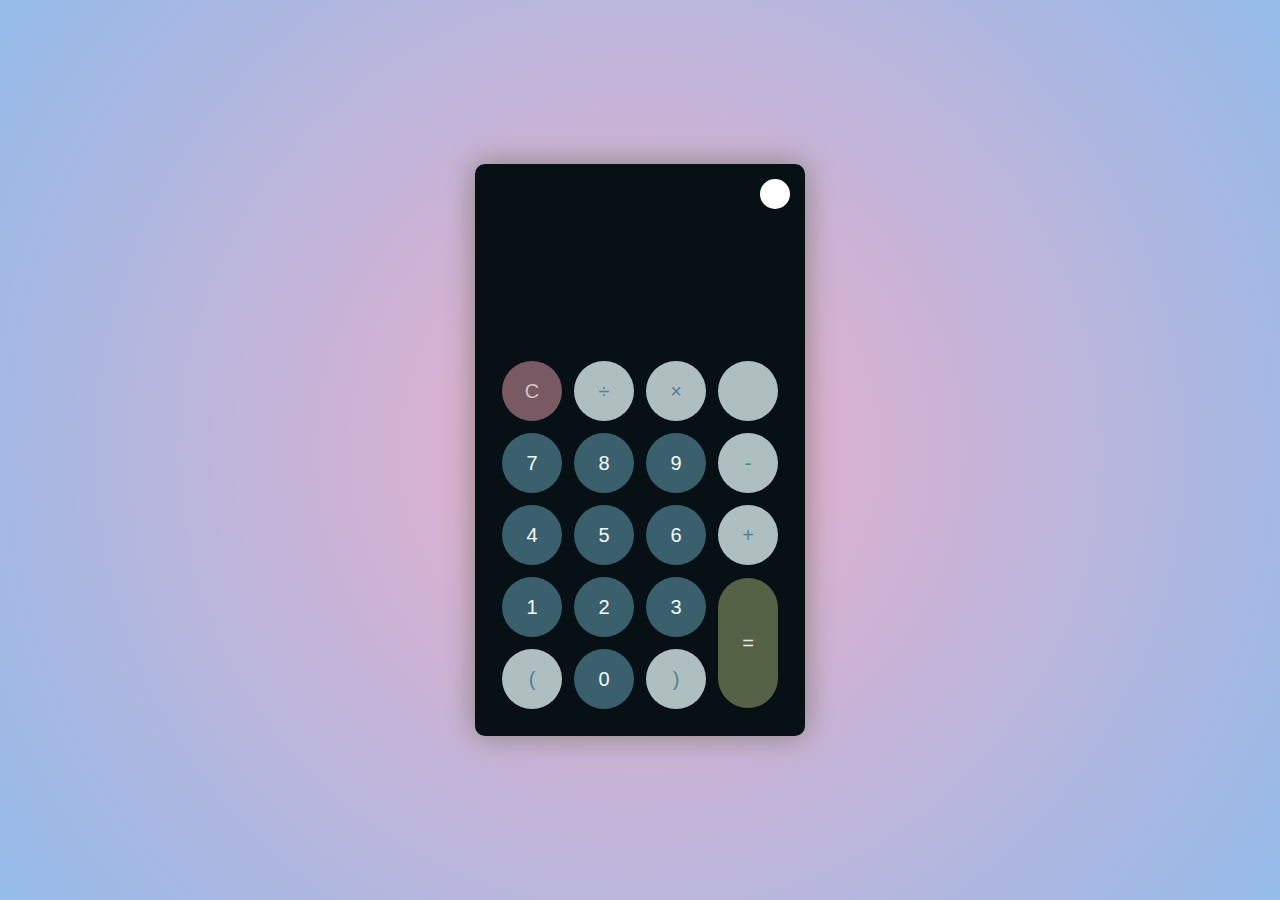
<file: Calculator/index.html>
<!DOCTYPE html>
<html lang="en" >
<head>
  <meta charset="UTF-8">
  <title> Calculator &amp; Calculator</title>
  <link rel="stylesheet" href="./style.css">

</head>
<body>
<!-- partial:index.partial.html -->
<div class="container">
  <div class="calculator dark">
    <div class="theme-toggler active">
      <i class="toggler-icon"></i>
    </div>
    <div class="display-screen">
      <div id="display"></div>
    </div>
    <div class="buttons">
      <table>
        <tr>
          <td><button class="btn-operator" id="clear">C</button></td>
          <td><button class="btn-operator" id="/">&divide;</button></td>
          <td><button class="btn-operator" id="*">&times;</button></td>
          <td><button class="btn-operator" id="backspace"></button></td>
        </tr>
        <tr>
          <td><button class="btn-number" id="7">7</button></td>
          <td><button class="btn-number" id="8">8</button></td>
          <td><button class="btn-number" id="9">9</button></td>
          <td><button class="btn-operator" id="-">-</button></td>
        </tr>
        <tr>
          <td><button class="btn-number" id="4">4</button></td>
          <td><button class="btn-number" id="5">5</button></td>
          <td><button class="btn-number" id="6">6</button></td>
          <td><button class="btn-operator" id="+">+</button></td>
        </tr>
        <tr>
          <td><button class="btn-number" id="1">1</button></td>
          <td><button class="btn-number" id="2">2</button></td>
          <td><button class="btn-number" id="3">3</button></td>
          <td rowspan="2"><button class="btn-equal" id="equal">=</button></td>
        </tr>
        <tr>
          <td><button class="btn-operator" id="(">(</button></td>
          <td><button class="btn-number" id="0">0</button></td>
          <td><button class="btn-operator" id=")">)</button></td>
        </tr>
      </table>
    </div>
  </div>
</div>
<!-- partial -->
  <script  src="./script.js"></script>

</body>
</html>
</file>
<file: Calculator/style.css>
* {
  padding: 0;
  margin: 0;
  box-sizing: border-box;
  outline: 0;
  transition: all 0.5s ease;
}
body {
  font-family: sans-serif;
}
a {
  text-decoration: none;
  color: #fff;
}
body {
  background: rgb(238, 174, 202);
  background: radial-gradient(
    circle,
    rgba(238, 174, 202, 1) 0%,
    rgba(148, 187, 233, 1) 100%
  );
}
.container {
  height: 100vh;
  width: 100vw;
  display: grid;
  place-items: center;
}
.calculator {
  position: relative;
  height: auto;
  width: auto;
  padding: 20px;
  border-radius: 10px;
  box-shadow: 0 0 30px #8a817c;
}
.theme-toggler {
  position: absolute;
  top: 30px;
  right: 30px;
  color: #fff;
  cursor: pointer;
  z-index: 1;
}
.theme-toggler.active {
  color: #333;
}
.theme-toggler.active::before {
  background-color: #fff;
}
.theme-toggler::before {
  content: "";
  height: 30px;
  width: 30px;
  position: absolute;
  top: 50%;
  transform: translate(-50%, -50%);
  border-radius: 50%;
  background-color: #333;
  z-index: -1;
}
#display {
  margin: 0 10px;
  height: 150px;
  width: auto;
  max-width: 270px;
  display: flex;
  align-items: flex-end;
  justify-content: flex-end;
  font-size: 30px;
  margin-bottom: 20px;
  overflow-x: scroll;
}
#display::-webkit-scrollbar {
  display: block;
  height: 3px;
}
button {
  height: 60px;
  width: 60px;
  border: 0;
  border-radius: 30px;
  margin: 5px;
  font-size: 20px;
  cursor: pointer;
  transition: all 200ms ease;
}
button:hover {
  transform: scale(1.1);
}
button#equal {
  height: 130px;
}
/* light theme */
.calculator {
  background-color: #fbfefb;
}
.calculator #display {
  color: #0a1e23;
}
.calculator button#clear {
  background-color: #db7f8e;
  color: #ffdbda;
}
.calculator button.btn-number {
  background-color: #339989;
  color: #7de2d1;
}
.calculator button.btn-operator {
  background-color: #b6a6ca;
  color: #f1e4f3;
}
.calculator button.btn-equal {
  background-color: #19647e;
  color: #eee5e5;
}
/* dark theme */
.calculator.dark {
  background-color: #071115;
}
.calculator.dark #display {
  color: #f8fafd;
}
.calculator.dark button#clear {
  background-color: #785964;
  color: #d5c7bc;
}
.calculator.dark button.btn-number {
  background-color: #3a606e;
  color: #f8fafb;
}
.calculator.dark button.btn-operator {
  background-color: #afbfc0;
  color: #4e8098;
}
.calculator.dark button.btn-equal {
  background-color: #566246;
}
</file>
